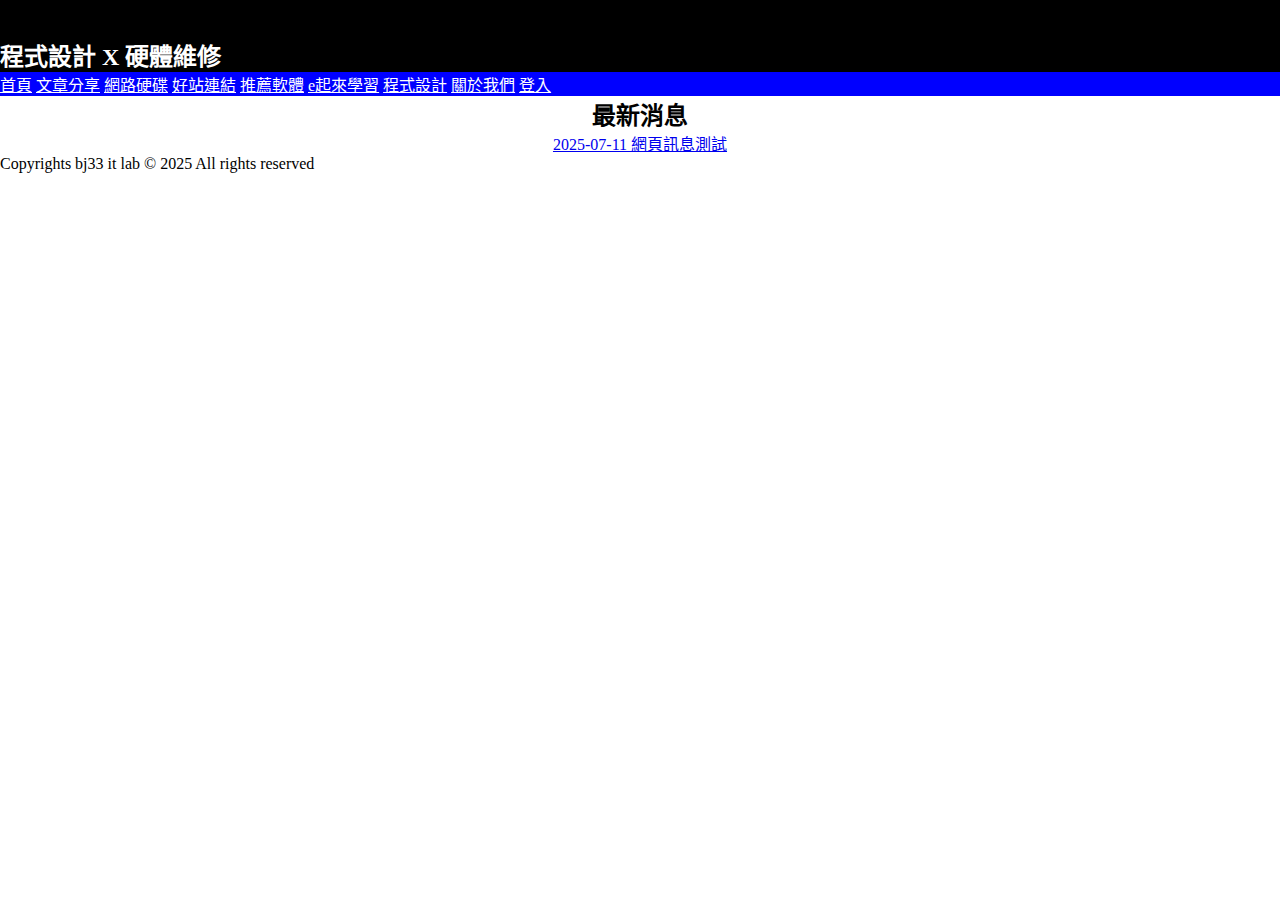
<file: index.html>
<!DOCTYPE html>
<html lang="zh-tw">
<head>
  <meta charset="UTF-8">
  <meta name="viewport" content="width=device-width, initial-scale=1.0">
  <title>bj33 IT lab - Official Website</title>
  <link rel="stylesheet" href="modules/styles.css">
  <!-- <style>
    *{
        padding: 5;
        margin:0;
    }
    body {
      font-family: Arial, sans-serif;
      margin: 0;
      padding: 0;
      display: flex;
      flex-direction: column;
    }
    header {
      background-color: #000000;
      color: white;
      padding: 0;
      text-align: left;
    }
    nav {
      background-color: #008eed;
      padding: 0.5em;
      text-align: left;
    }
    nav a {
      color: white;
      text-decoration: none;
      margin: 0 15px;
      font-weight: bold;
    }
    nav a:hover {
      text-decoration: underline;
    }
    main {
      padding: 2em;
    }
    main h1 {
        text-align: center;
    }
    footer {
      background-color: #f2f2f2;
      text-align: center;
      padding: 1em;
      color: #555;
      border-top: 1px solid #ccc;
    }
  </style> -->
</head>
<body>

  <!-- 網站標題 -->
  <header>
    <h1>bj33 IT lab</h1>
    <h2>程式設計 X 硬體維修</h2>
  </header>

  <!-- 導覽列 -->
  <nav>
    <a href="#">首頁</a>
    <a href="modules/docshare.html">文章分享</a>
    <a href="modules/drive.html">網路硬碟</a>
    <a href="modules/link.html">好站連結</a>
    <a href="modules/advice-software.html">推薦軟體</a>
    <a href="modules/elearn.html">e起來學習</a>
    <a href="modules/program.html">程式設計</a>
    <a href="modules/aboutus.html">關於我們</a>
    <a href="user.html">登入</a>
  </nav>

  <!-- 主內容區 -->
  <main>
    <h2>最新消息</h2>
    <a href="news/2507112051.html">2025-07-11 網頁訊息測試</a>
  </main>

  <!-- 頁尾 -->
  <footer>
    <p>Copyrights bj33 it lab © 2025 All rights reserved</p>
  </footer>

</body>
</html>
</file>
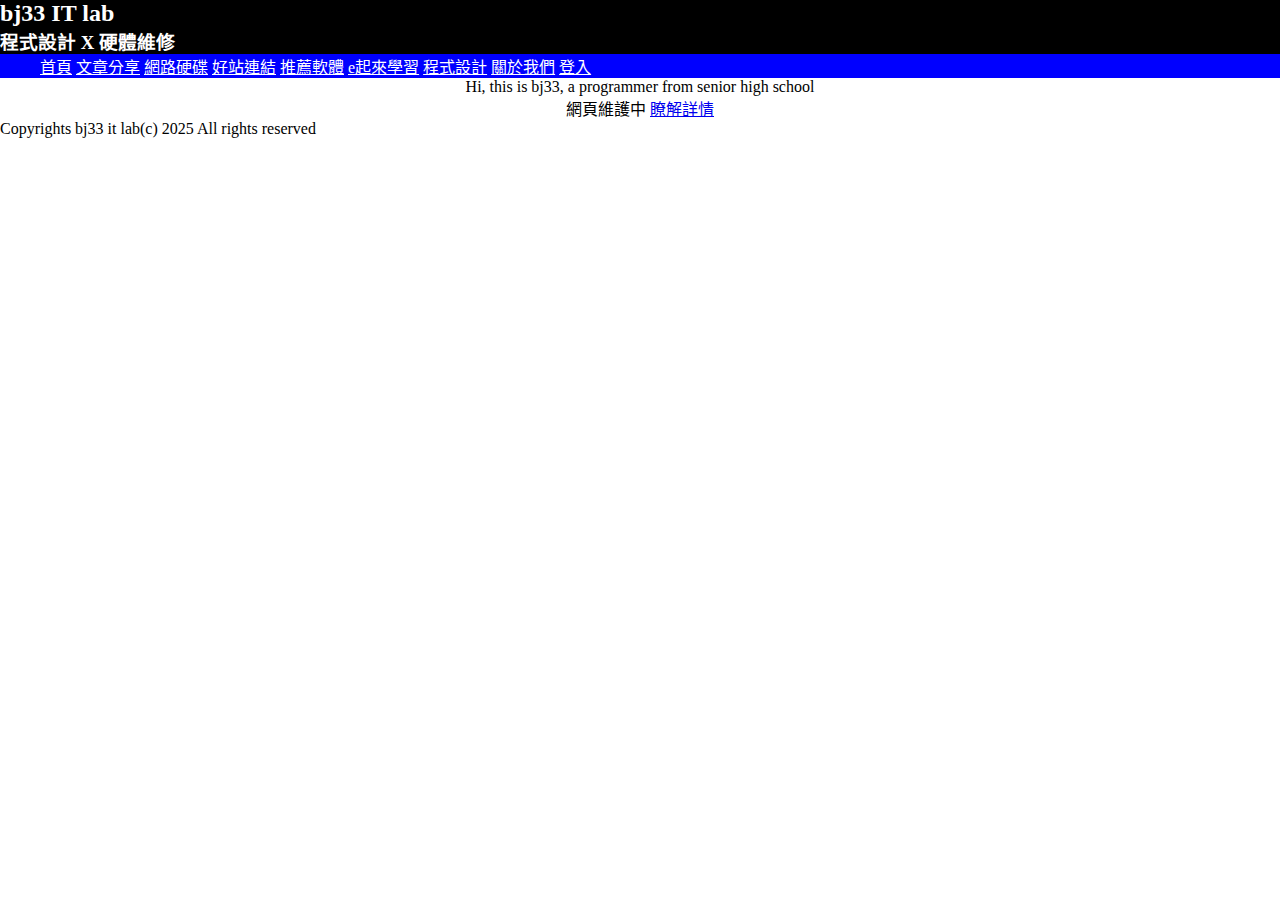
<file: index-old.html>
<!DOCTYPE html>
<html lang="zh-tw">
<head>
    <meta charset="UTF-8">
    <meta name="viewport" content="width=device-width, initial-scale=1.0">
    <title>bj33 IT lab - Official Website</title>
    <link rel="stylesheet" href="modules/styles.css">
</head>
<body>  
    <header>
        <h2>bj33 IT lab</h2>
        <h3>程式設計 X 硬體維修</h3>
    </header>
   <nav>
        <ul>
            <li><a href="#">首頁</a></li>
            <li><a href="modules/docshare.html">文章分享</a></li>
            <li><a href="modules/drive.html">網路硬碟</a></li>
            <li><a href="modules/link.html">好站連結</a></li>
            <li><a href="modules/advice-software.html">推薦軟體</a></li>
            <li><a href="modules/elearn.html">e起來學習</a></li>
            <li><a href="modules/program.html">程式設計</a></li>
            <li><a href="modules/aboutus.html">關於我們</a></li>
            <li><a href="user.html">登入</a></li>
        </ul>
    </nav>
    <main class="cover">
        <p>Hi, this is bj33, a programmer from senior high school </p>
        <p>網頁維護中 <a href="#">瞭解詳情</a></p>
    </main>
    
    <footer>
        <p>Copyrights bj33 it lab(c) 2025 All rights reserved</p>
    </footer>


</body>
</html>
</file>
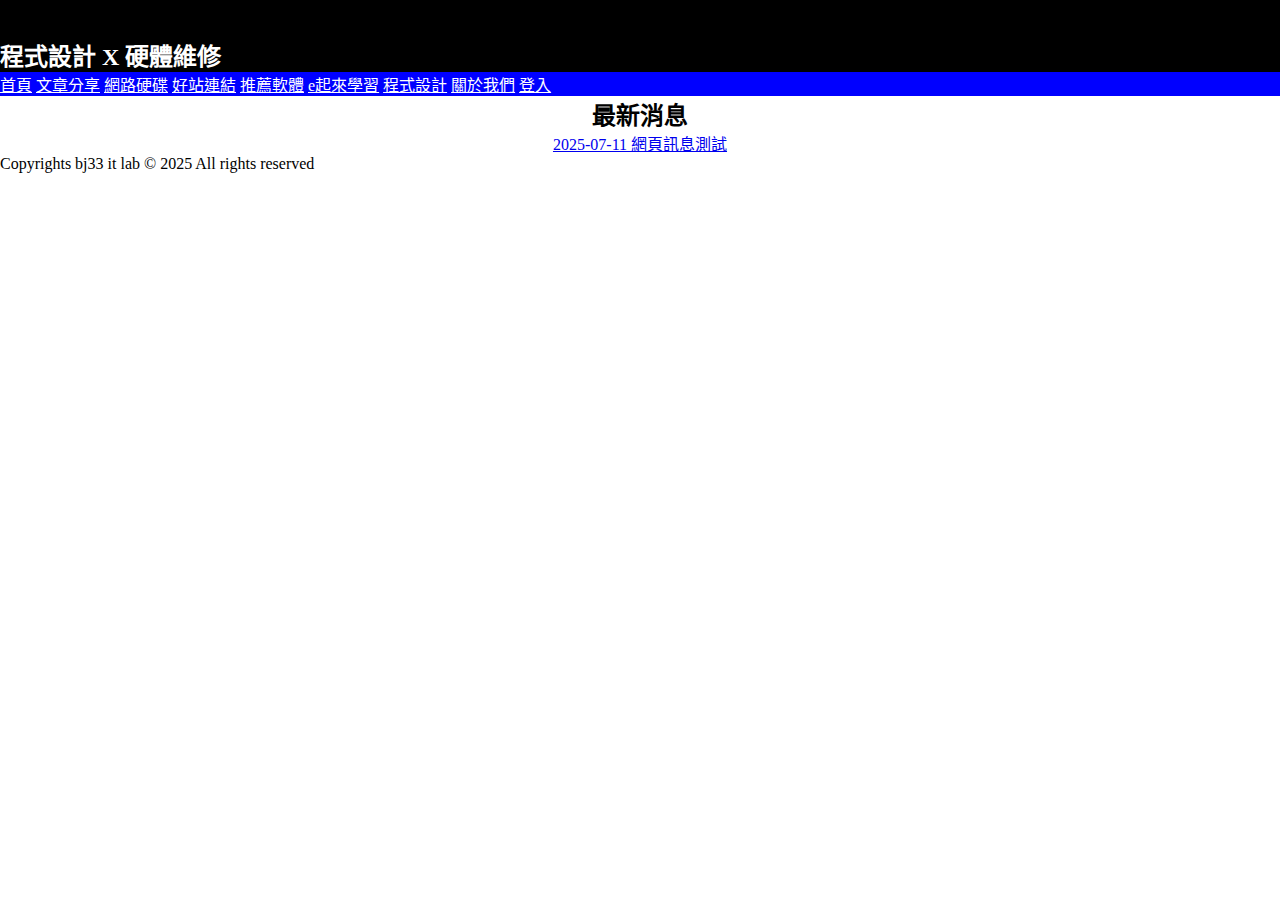
<file: logout.html>
<!DOCTYPE html>
<html lang="en">
<head>
    <meta charset="UTF-8">
    <meta name="viewport" content="width=device-width, initial-scale=1.0">
    <title>系統提示</title>
</head>
<script>
    window.onload = function() {
    alert("您已登出\n謝謝光臨");
    window.location.href = "index.html";

     };
</script>
<body>
    
</body>
</html>
</file>
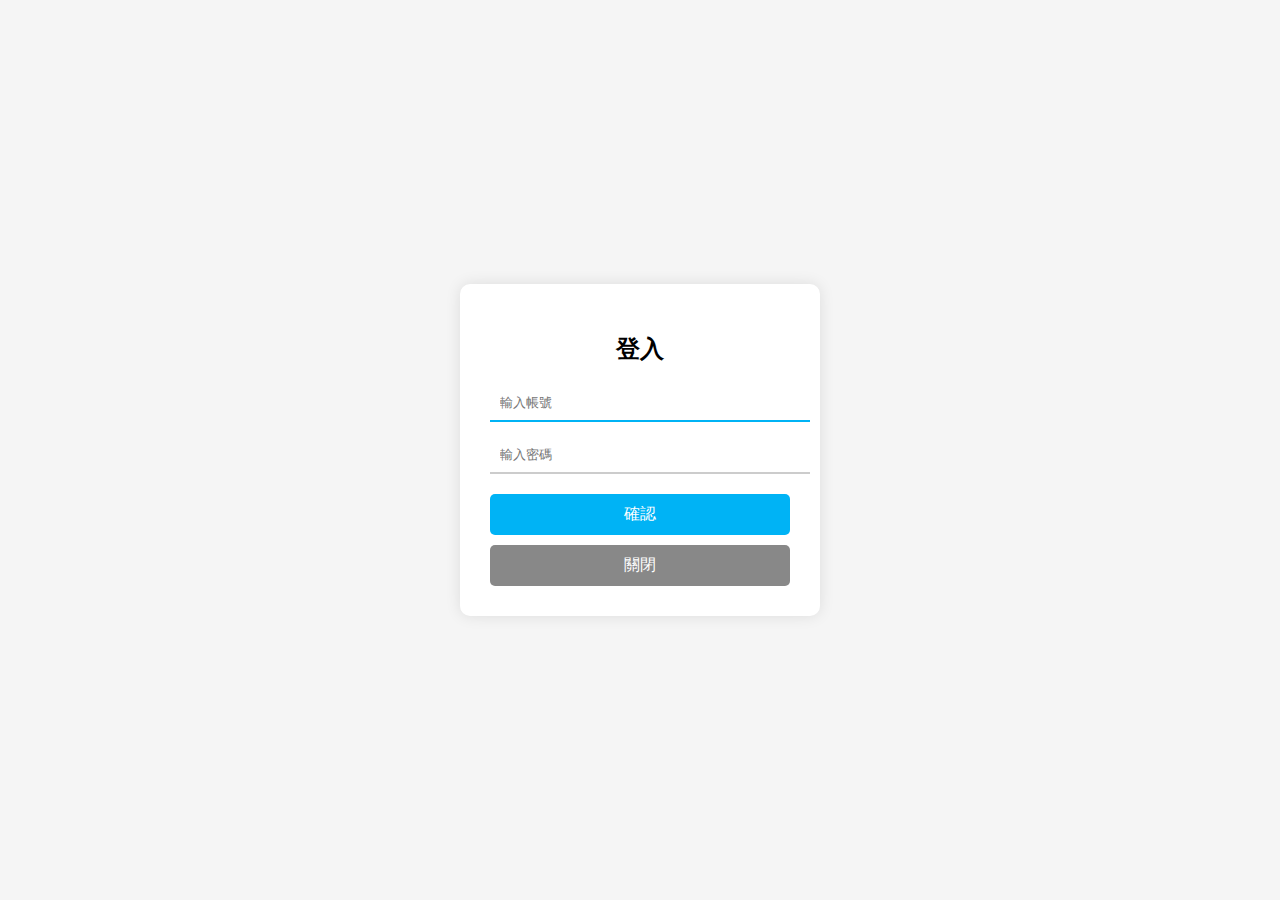
<file: user.html>
<!DOCTYPE html>
<html lang="zh-Hant">
<head>
  <meta charset="UTF-8" />
  <meta name="viewport" content="width=device-width, initial-scale=1.0"/>
  <title>bj33 IT lab - 會員登入</title>
  <style>
    body {
      font-family: Arial, sans-serif;
      height: 100vh;
      margin: 0;
      display: flex;
      justify-content: center;
      align-items: center;
      background-color: #f5f5f5;
    }
    .login-container {
      background: #fff;
      padding: 30px;
      border-radius: 10px;
      box-shadow: 0 0 15px rgba(0,0,0,0.1);
      width: 300px;
    }
    .login-container h2 {
      text-align: center;
      margin-bottom: 20px;
    }
    .login-container input {
      width: 100%;
      padding: 10px;
      margin-bottom: 15px;
      border: none;
      border-bottom: 2px solid #ccc;
      outline: none;
    }
    .login-container input:focus {
      border-bottom: 2px solid #00b3f5;
    }

    .login-container button {
      width: 100%;
      padding: 10px;
      margin-top: 5px;
      border: none;
      cursor: pointer;
      font-size: 16px;
      color: white;
      border-radius: 5px;
    }

    .login-container button:first-of-type {
      background-color: #00b3f5; /* 登入按鈕顏色 */
    }
    .login-container button:first-of-type:hover {
      background-color: #01739c;
    }

    .login-container .close-button {
      background-color: #888; /* 關閉按鈕顏色 */
      margin-top: 10px;
    }
    .login-container .close-button:hover {
      background-color: #555;
    }
  </style>
</head>
<body>
  <div class="login-container">
    <h2>登入</h2>
    <input type="text" id="username" placeholder="輸入帳號" autofocus />
    <input type="password" id="password" placeholder="輸入密碼" />
    <button onclick="login()">確認</button>
    <button class="close-button" onclick="openLink()">關閉</button>
  </div>

  <script>
    window.onload = function() {
    alert("【聲         明】\n本網頁的檔案資料僅供內部做使用，未經許可前，不得將資料外流!使用完畢請務必登出，謝謝!");

     };
    const validAccounts = [
      { username: "user1", password: "pass1" },
      { username: "test", password: "test" }
    ];

    let failedAttempts = 0;
    const successURL = "modules/logsuccess.html"; // 修改為你的目標網址
    const exitURL = "index.html"; // 修改為你的目標網址

    document.addEventListener("keydown", function(event) {
      if (event.key === "Enter") {
        login();
      }
    });

    function login() {
      const username = document.getElementById("username").value.trim();
      const password = document.getElementById("password").value.trim();

      const isValid = validAccounts.some(
        acc => acc.username === username && acc.password === password
      );

      if (isValid) {
        clearFields();
        window.location.href = successURL;
      } else {
        failedAttempts++;
        alert("登入失敗，若忘記密碼，請聯絡您的系統管理員!");
        if (failedAttempts >= 3) {
          alert("錯誤次數過多，頁面即將關閉!");
          window.location.href = exitURL;
        }
        document.getElementById("password").value = "";
        document.getElementById("password").focus();
      }
    }

    function openLink() {
      window.location.href = exitURL;
    }

    function clearFields() {
      document.getElementById("username").value = "";
      document.getElementById("password").value = "";
      document.getElementById("username").focus();
    }
  </script>
</body>
</html>
</file>
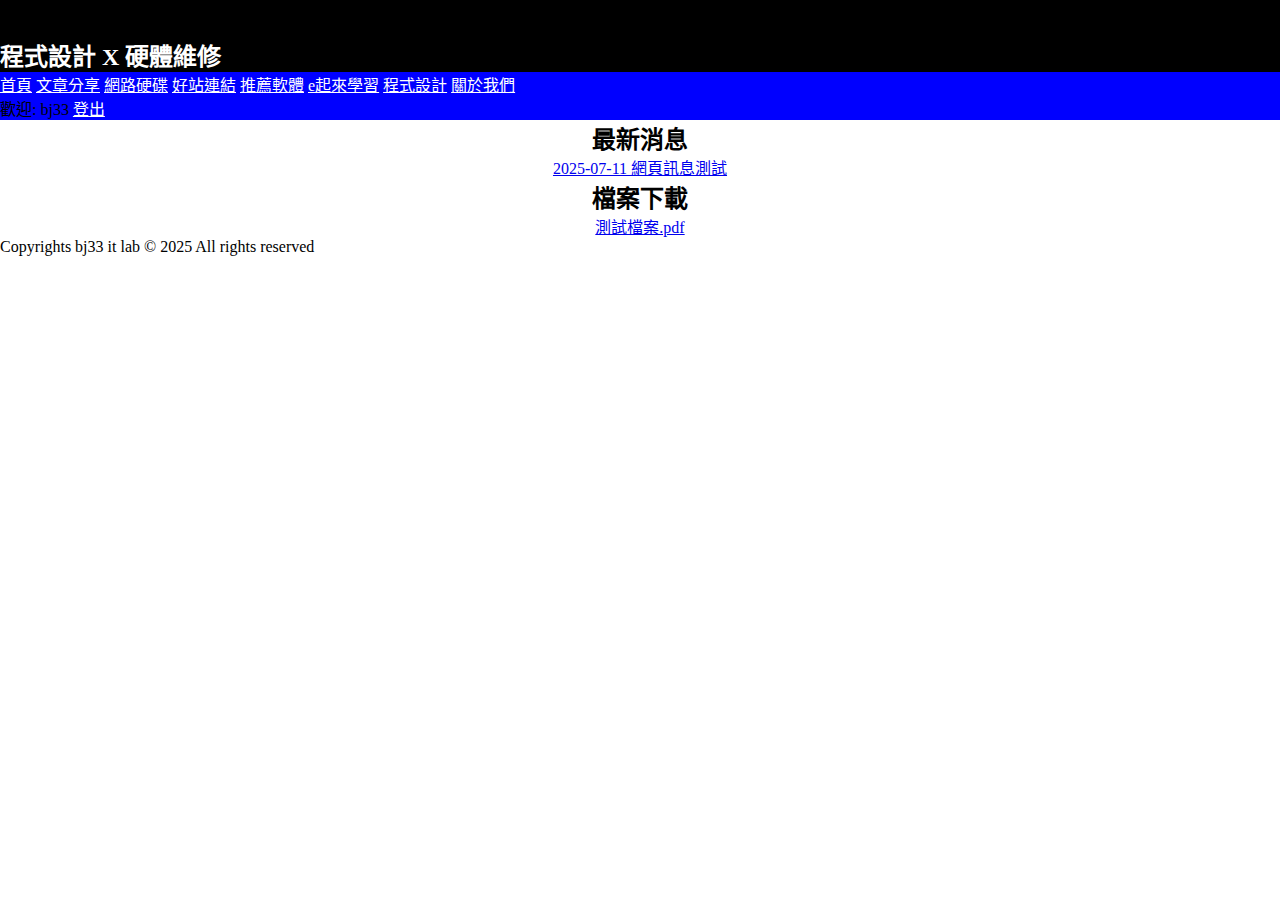
<file: modules/log.html>
<!DOCTYPE html>
<html lang="zh-tw">
<head>
  <meta charset="UTF-8">
  <meta name="viewport" content="width=device-width, initial-scale=1.0">
  <title>bj33 IT lab - Official Website</title>
  <link rel="stylesheet" href="styles.css">
  <!-- <style>
    *{
        padding: 5;
        margin:0;
    }
    body {
      font-family: Arial, sans-serif;
      margin: 0;
      padding: 0;
      display: flex;
      flex-direction: column;
    }
    header {
      background-color: #000000;
      color: white;
      padding: 0;
      text-align: left;
    }
    nav {
      background-color: #008eed;
      padding: 0.5em;
      text-align: left;
    }
    nav a {
      color: white;
      text-decoration: none;
      margin: 0 15px;
      font-weight: bold;
    }
    nav a:hover {
      text-decoration: underline;
    }
    main {
      padding: 2em;
    }
    main h1 {
        text-align: center;
    }
    footer {
      background-color: #f2f2f2;
      text-align: center;
      padding: 1em;
      color: #555;
      border-top: 1px solid #ccc;
    }
  </style> -->
</head>
<script>
  alert("您好!bj33")
</script>
<body>

  <!-- 網站標題 -->
  <header>
    <h1>bj33 IT lab</h1>
    <h2>程式設計 X 硬體維修</h2>
  </header>

  <!-- 導覽列 -->
  <nav>
    <a href="#">首頁</a>
    <a href="modules/docshare.html">文章分享</a>
    <a href="modules/drive.html">網路硬碟</a>
    <a href="modules/link.html">好站連結</a>
    <a href="modules/advice-software.html">推薦軟體</a>
    <a href="modules/elearn.html">e起來學習</a>
    <a href="modules/program.html">程式設計</a>
    <a href="modules/aboutus.html">關於我們</a>
    <p>歡迎: bj33 <a href="https://bj33-it.github.io/it-lab/logout.html">登出</a></p>
  </nav>

  <!-- 主內容區 -->
  <main>
    <h2>最新消息</h2>
    <a href="news/2507112051.html">2025-07-11 網頁訊息測試</a>
    <a></a>
    <h2>檔案下載</h2>
    <a href="files/測試檔案.pdf">測試檔案.pdf</a>
  </main>

  <!-- 頁尾 -->
  <footer>
    <p>Copyrights bj33 it lab © 2025 All rights reserved</p>
  </footer>

</body>
</html>
</file>
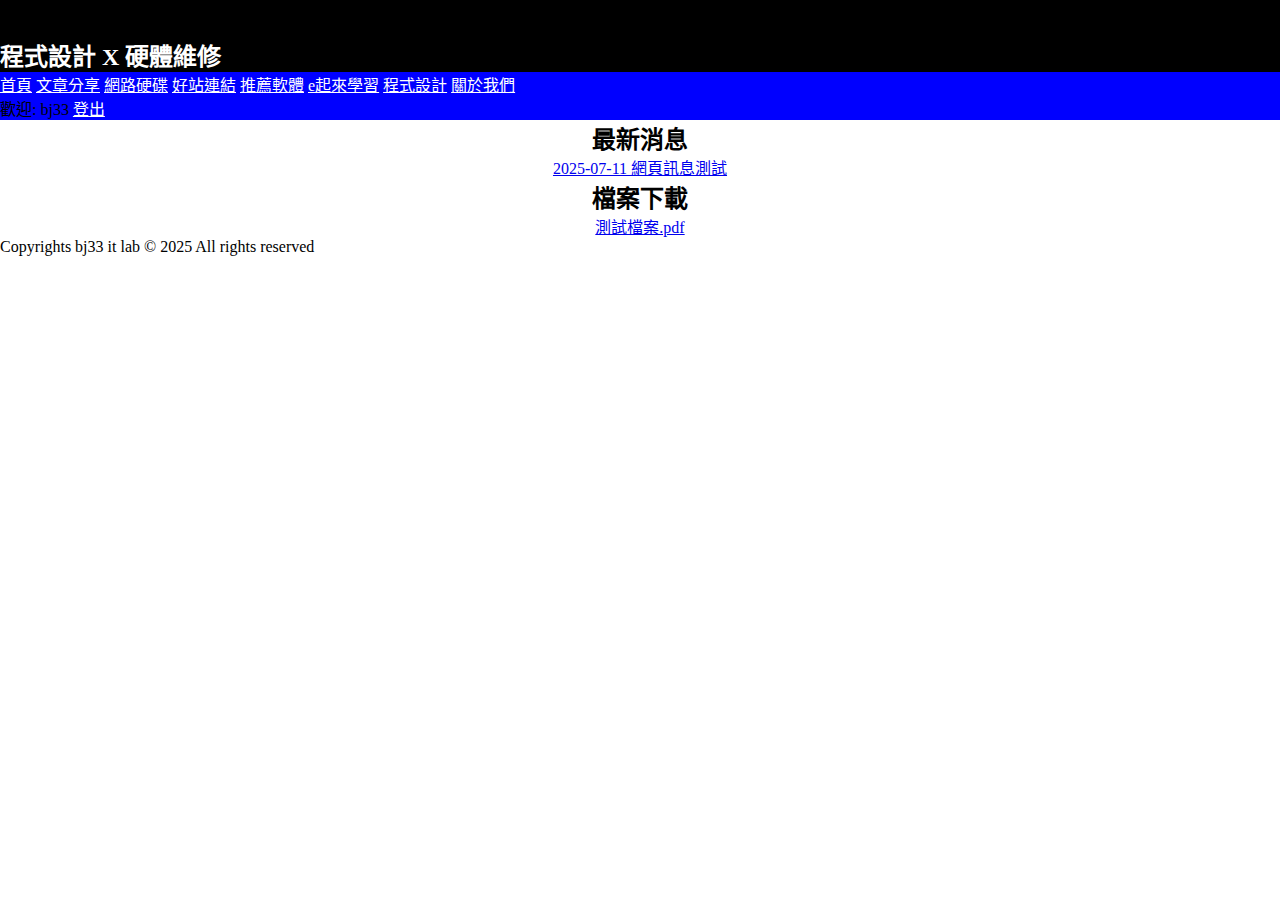
<file: modules/logsuccess.html>
<!DOCTYPE html>
<html lang="en">
<head>
    <meta charset="UTF-8">
    <meta name="viewport" content="width=device-width, initial-scale=1.0">
    <title>系統提示</title>
</head>
<script>
    alert("您好!bj33");
    window.location.href= "log.html";
</script>
<body>
    
</body>
</html>
</file>
<file: modules/styles.css>
*{
    padding: 5;
    margin:0;
}
header {
    background-color: black;
    left: 1;
}
header h2 {
    color: white;
}
header h3 {
    color: white;
}
nav li {
    display:inline

}
nav{
    background-color: blue;
}
main {
    display: flex;
    flex-direction: column;
    color: black;
    align-items: center;
    justify-items: center;

}
/* .cover{
    height: 85vh;
    background-image:url("bg.jpg") ;
} */
/* nav ul {
    position: absolute;
    top: 50px;
} */
nav a {
    color: white;
}
</file>
